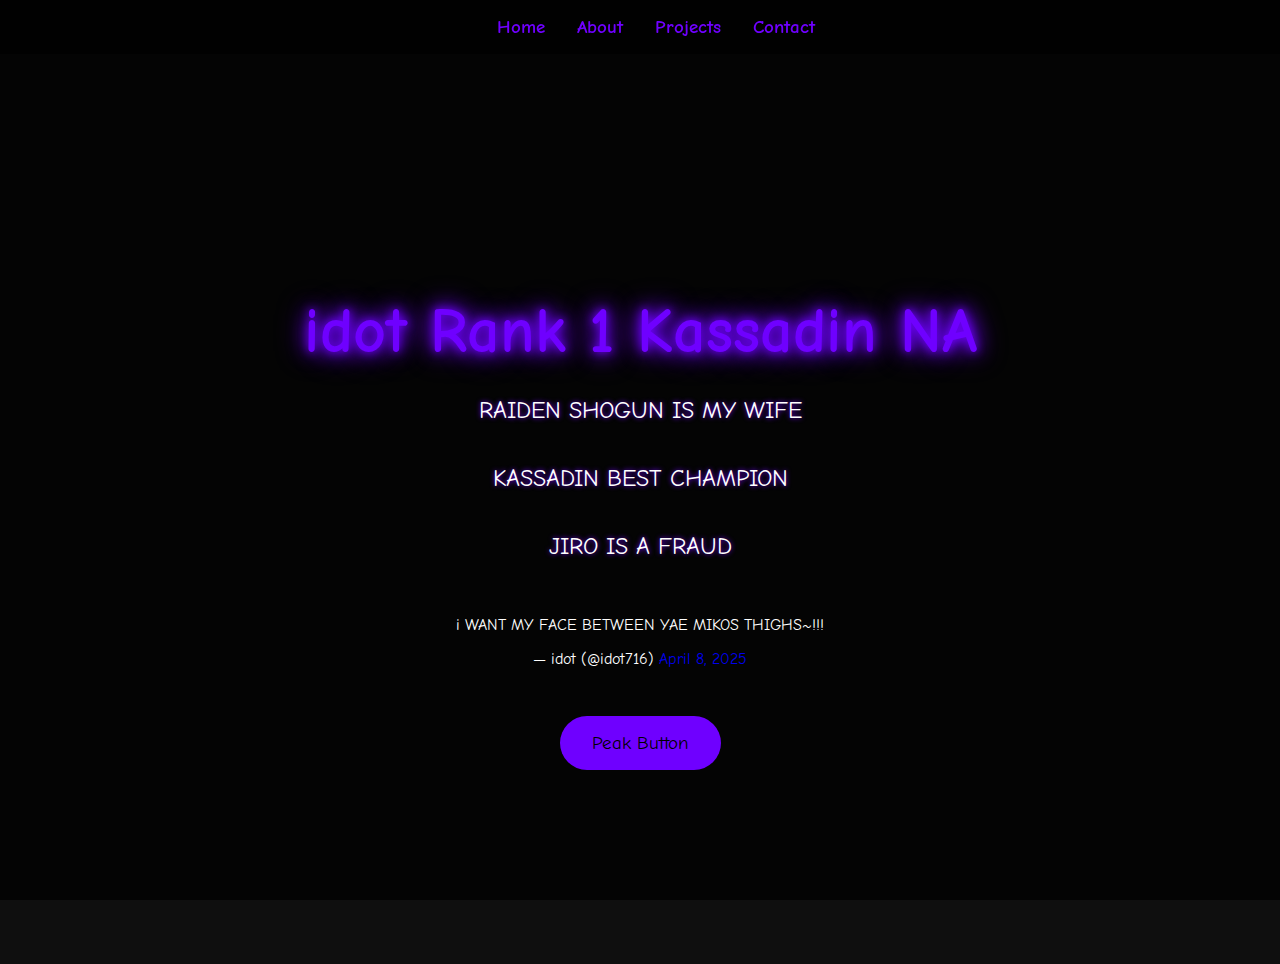
<file: index.html>
<!DOCTYPE html>
<html lang="en">
  <head>
    <meta charset="UTF-8" />
    <meta name="viewport" content="width=device-width, initial-scale=1.0" />
    <title>idot Official Website</title>
    <link rel="icon" href="favicon.ico" type="image/x-icon" />
    <link rel="stylesheet" href="style.css" />
    <link href="https://fonts.googleapis.com/css2?family=Comic+Neue:ital,wght@0,300;0,400;0,700;1,300;1,400;1,700&family=Noto+Sans:ital,wght@0,100..900;1,100..900&display=swap" rel="stylesheet">
  </head>
  <body>
    <nav class="navbar">
        <a href="index.html">Home</a>
        <a href="./pages/about.html">About</a>
        <a href="./pages/projects.html">Projects</a>
        <a href="./pages/contact.html">Contact</a>
      </nav>
    <div class="hero" style=" background: url('https://www.cyberpowerpc.com/blog/w/wp-content/uploads/2021/09/genshin-impact-raiden-shogun.jpg') no-repeat center center/cover;">
      <div class="overlay">
        <h1 class="glow" style="margin-top: 100px;">idot Rank 1 Kassadin NA</h1>
        <p class="subtitle">RAIDEN SHOGUN IS MY WIFE</p>
        <p class ="subtitle">KASSADIN BEST CHAMPION</p>
        <p class ="subtitle">JIRO IS A FRAUD</p>

        <blockquote class="twitter-tweet"><p lang="en" dir="ltr">i WANT MY FACE BETWEEN YAE MIKOS THIGHS~!!!</p>&mdash; idot (@idot716) <a href="https://twitter.com/idot716/status/1909468774815903767?ref_src=twsrc%5Etfw">April 8, 2025</a></blockquote> <script async src="https://platform.twitter.com/widgets.js" charset="utf-8"></script>
        
        <a class="cta" href="https://www.youtube.com/watch?v=mvrW4aKwAXw" target="_blank">Peak Button</a>
      </div>
    </div>
  </body>
</html>
</file>
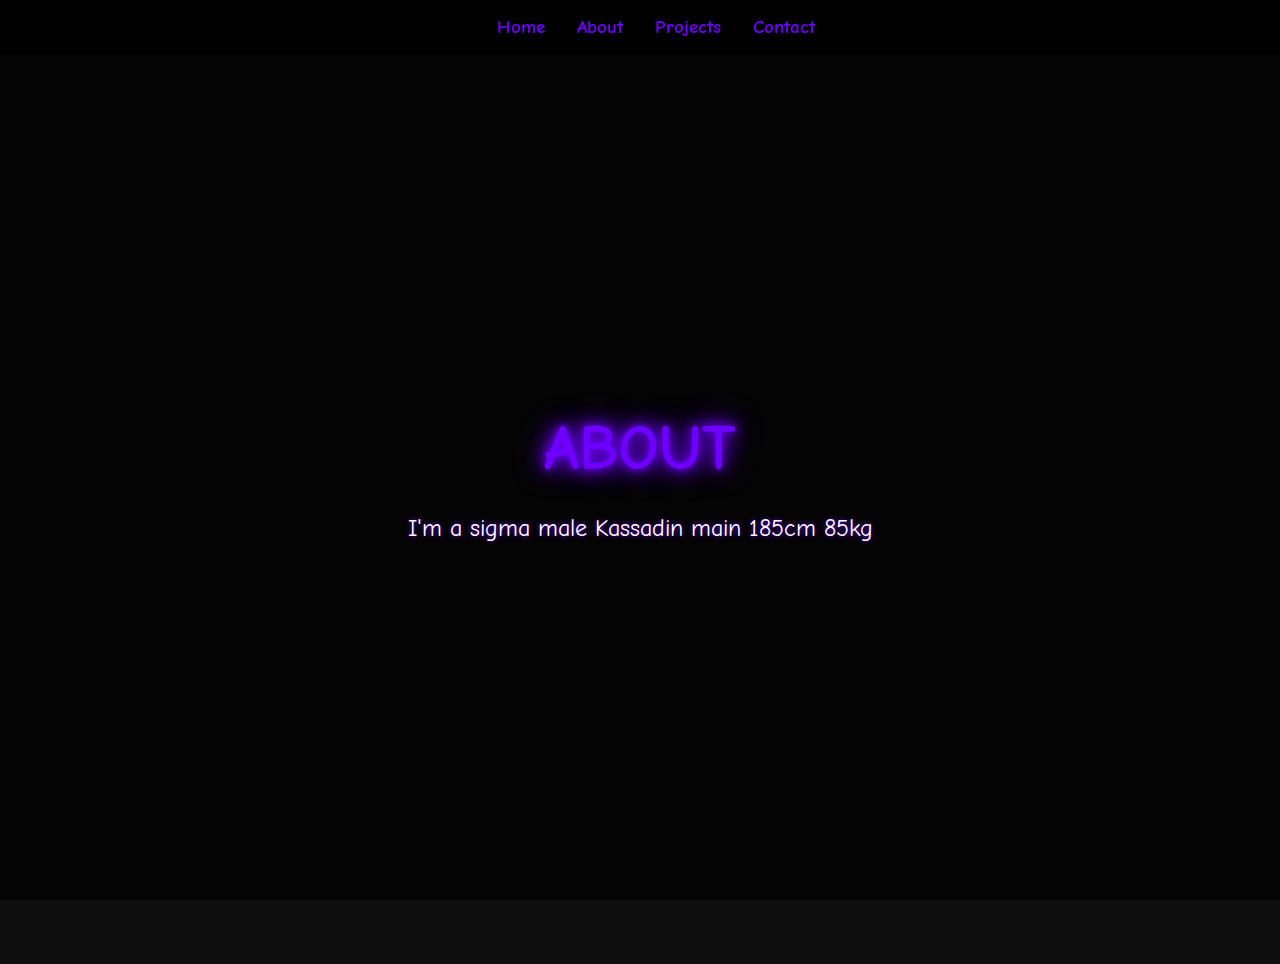
<file: pages/about.html>
<!DOCTYPE html>
<html lang="en">
  <head>
    <meta charset="UTF-8" />
    <meta name="viewport" content="width=device-width, initial-scale=1.0" />
    <title>About Me</title>
    <link rel="icon" href="/favicon.ico" type="image/x-icon" />
    <link rel="stylesheet" href="../style.css" />
    <link href="https://fonts.googleapis.com/css2?family=Comic+Neue:ital,wght@0,300;0,400;0,700;1,300;1,400;1,700&family=Noto+Sans:ital,wght@0,100..900;1,100..900&display=swap" rel="stylesheet">
  </head>
  <body>
    <nav class="navbar">
        <a href="../index.html">Home</a>
        <a href="./about.html">About</a>
        <a href="./projects.html">Projects</a>
        <a href="./contact.html">Contact</a>
      </nav>
    <div class="hero" style=" background: url('https://oyster.ignimgs.com/mediawiki/apis.ign.com/league-of-legends/c/c1/Kassadin_lol.jpg') no-repeat center center/cover;">
      <div class="overlay">
        <h1 class="glow">ABOUT</h1>
        <p class="subtitle">I'm a sigma male Kassadin main 185cm 85kg  </p>
        <!-- <p class="subtitle">RAIDEN SHOGUN IS MY WIFE</p>
        <p class ="subtitle">KASSADIN BEST CHAMPION</p>
        <p class ="subtitle">JIRO IS A FRAUD</p>
        <a class="cta" href="https://www.youtube.com/watch?v=mvrW4aKwAXw" target="_blank">Let's Go</a> -->
      </div>
    </div>
  </body>
</html>
</file>
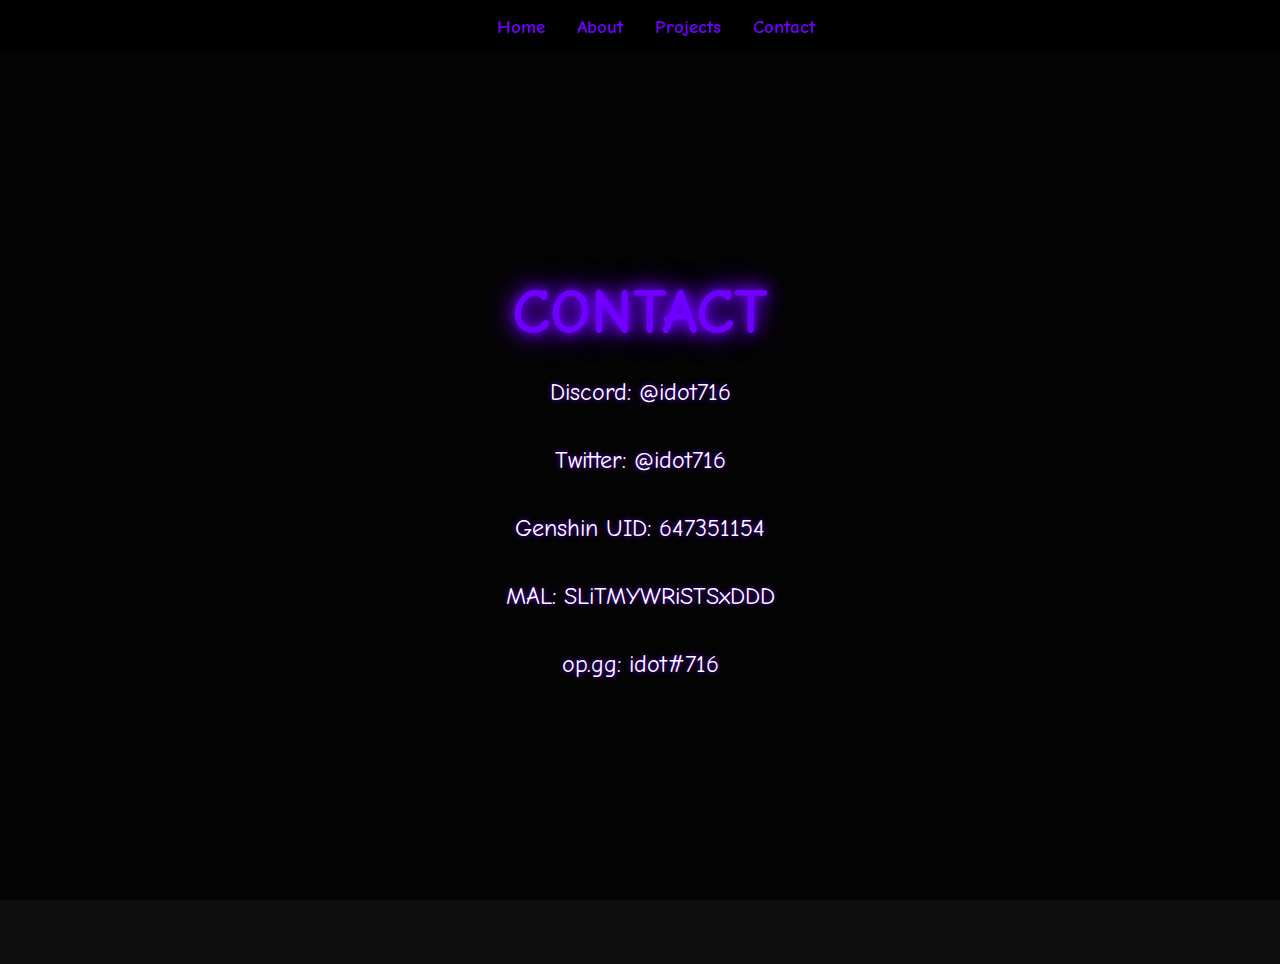
<file: pages/contact.html>
<!DOCTYPE html>
<html lang="en">
  <head>
    <meta charset="UTF-8" />
    <meta name="viewport" content="width=device-width, initial-scale=1.0" />
    <title>Contact Me</title>
    <link rel="icon" href="/favicon.ico" type="image/x-icon" />
    <link rel="stylesheet" href="../style.css" />
    <link href="https://fonts.googleapis.com/css2?family=Comic+Neue:ital,wght@0,300;0,400;0,700;1,300;1,400;1,700&family=Noto+Sans:ital,wght@0,100..900;1,100..900&display=swap" rel="stylesheet">
  </head>
  <body>
    <nav class="navbar">
        <a href="../index.html">Home</a>
        <a href="./about.html">About</a>
        <a href="./projects.html">Projects</a>
        <a href="./contact.html">Contact</a>
      </nav>
    <div class="hero" style=" background: url('https://ddragon.leagueoflegends.com/cdn/img/champion/splash/Kassadin_0.jpg') no-repeat center center/cover;">
      <div class="overlay">
        <h1 class="glow">CONTACT</h1>
        <p class ="subtitle">Discord: @idot716</p>
        <p class ="subtitle">Twitter: @idot716</p>
        <p class ="subtitle"> Genshin UID: 647351154</p>
        <a href="https://myanimelist.net/profile/SLiTMYWRiSTSxDDD"><p class ="subtitle">MAL: SLiTMYWRiSTSxDDD </p></a>
        <a href="https://www.op.gg/summoners/na/idot-716"><p class ="subtitle">op.gg: idot#716 </p></a>
    
      </div>
    </div>
  </body>
</html>
</file>
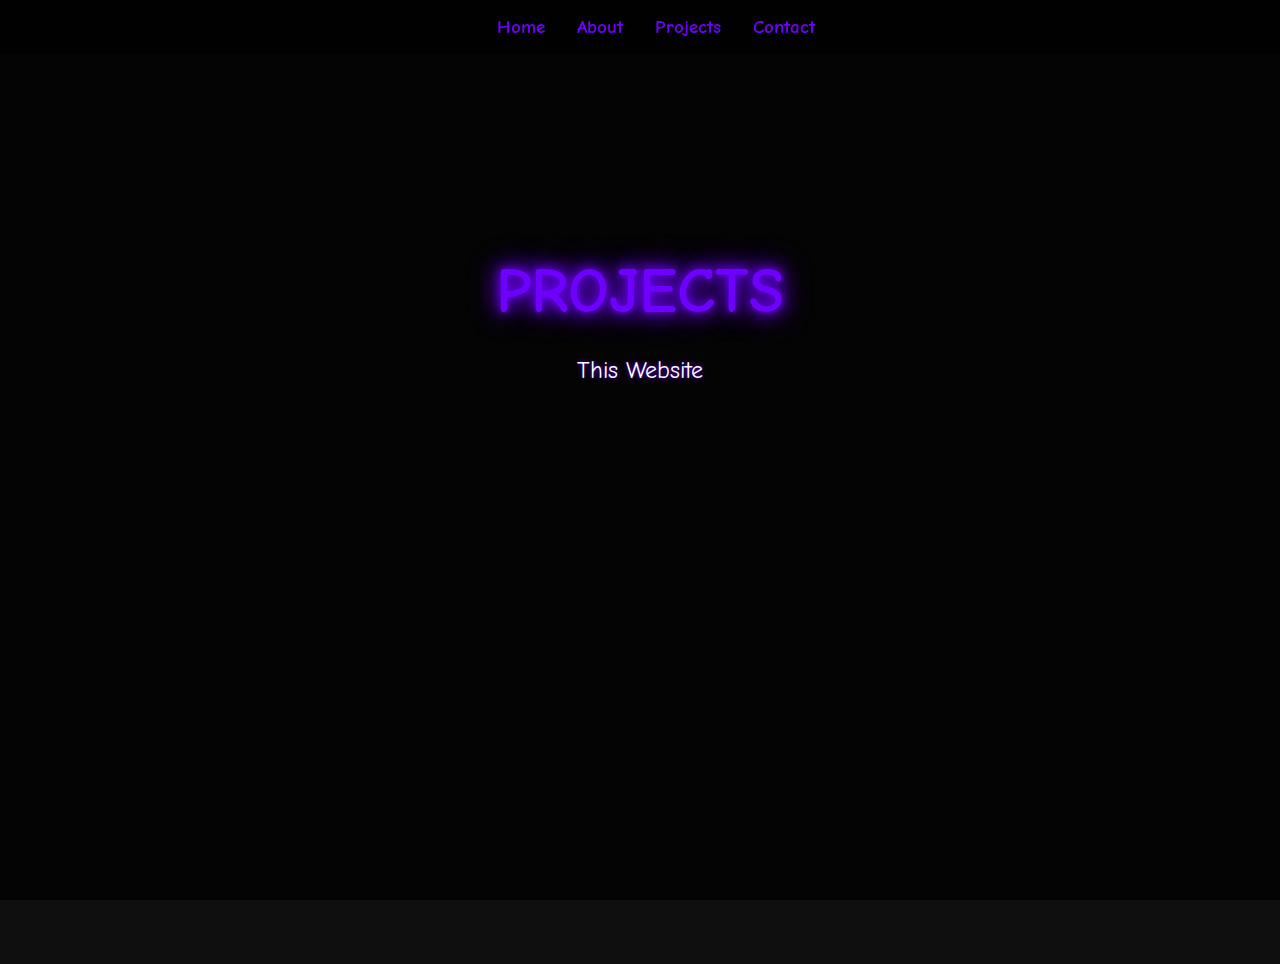
<file: pages/projects.html>
<!DOCTYPE html>
<html lang="en">
  <head>
    <meta charset="UTF-8" />
    <meta name="viewport" content="width=device-width, initial-scale=1.0" />
    <title>My Projects</title>
    <link rel="icon" href="/favicon.ico" type="image/x-icon" />
    <link rel="stylesheet" href="../style.css" />
    <link href="https://fonts.googleapis.com/css2?family=Comic+Neue:ital,wght@0,300;0,400;0,700;1,300;1,400;1,700&family=Noto+Sans:ital,wght@0,100..900;1,100..900&display=swap" rel="stylesheet">
  </head>
  <body>
    <nav class="navbar" >
        <a href="../index.html">Home</a>
        <a href="./about.html">About</a>
        <a href="./projects.html">Projects</a>
        <a href="./contact.html">Contact</a>
      </nav>
    <div class="hero" style=" background: url('https://i1.sndcdn.com/artworks-tETsoGp3q2NqGfPu-bqoEdw-t1080x1080.jpg') no-repeat center center/cover;">
      <div class="overlay">
        <h1 class="glow">PROJECTS</h1>
        <p class ="subtitle">This Website</p>
        <iframe width="560" height="315" src="https://www.youtube.com/embed/URNZaNTYmNw?si=tG8YB8f2YJD4LcuK" title="YouTube video player" frameborder="0" allow="accelerometer; autoplay; clipboard-write; encrypted-media; gyroscope; picture-in-picture; web-share" referrerpolicy="strict-origin-when-cross-origin" allowfullscreen></iframe>
      </div>

    </div>
  </body>
</html>
</file>
<file: style.css>
/* General Reset */
body, html {
    margin: 0;
    padding: 0;
    font-family: 'Comic Neue', 'Noto Sans', sans-serif;
    height: 100%;
    background: #0f0f0f;
    color: white;
    overflow-y: scroll;
    overflow-x: hidden;
}

/* Hero Section */
.hero {
    height: max-content;
    min-height: 100vh;
    position: relative;
    background: url('https://www.cyberpowerpc.com/blog/w/wp-content/uploads/2021/09/genshin-impact-raiden-shogun.jpg') no-repeat center center/cover;
    background-size: cover;
    width: 100%;
}

/* Overlay Section */
.overlay {
    background-color: rgba(0, 0, 0, 0.7); /* Darker background for better contrast */
    height: max-content;
    min-height: 100vh;
    display: flex;
    flex-direction: column;
    align-items: center;
    justify-content: center;
    text-align: center;
    padding: 2rem;
}

/* Text Styles */
.glow {
    font-size: 4rem;
    color: rgb(111, 0, 255); /* Purple glow text */
    text-shadow: 0 0 10px rgb(111, 0, 255), 0 0 20px rgb(111, 0, 255), 0 0 30px rgb(111, 0, 255);
    margin: 0.2em;
}

.subtitle {
    font-size: 1.5rem;
    margin-top: 1rem;
    color: #fff;
    text-shadow: 0 0 5px rgb(111, 0, 255);
}

.cta {
    margin-top: 2rem;
    padding: 1rem 2rem;
    background: rgb(111, 0, 255); /* Bright purple background */
    border: none;
    border-radius: 30px;
    font-size: 1.2rem;
    color: #000;
    cursor: pointer;
    transition: 0.3s ease;
}

/* CTA Button Hover Effect */
.cta:hover {
    background: rgb(85, 0, 200); /* Slightly darker purple on hover */
    transform: scale(1.1);
}

/* Navbar Styling */
.navbar {
    display: flex;
    justify-content: center;
    gap: 2rem;
    background-color: rgba(0, 0, 0, 0.6); /* Darker background for navbar */
    padding: 1rem;
    position: fixed;
    width: 100%;
    top: 0;
    left: 0;
    z-index: 1000;
    backdrop-filter: blur(10px); /* Blurred background effect */
}

/* Navbar Link Styling */
.navbar a {
    text-decoration: none;
    color: rgb(111, 0, 255); /* Purple links */
    font-size: 1.2rem;
    font-weight: bold;
    transition: color 0.3s, transform 0.3s;
}

/* Navbar Link Hover Effect */
.navbar a:hover {
    color: #fff; /* White on hover */
    transform: scale(1.1);
}

/* Remove default text decoration for all links */
a {
    text-decoration: none;
}
</file>
